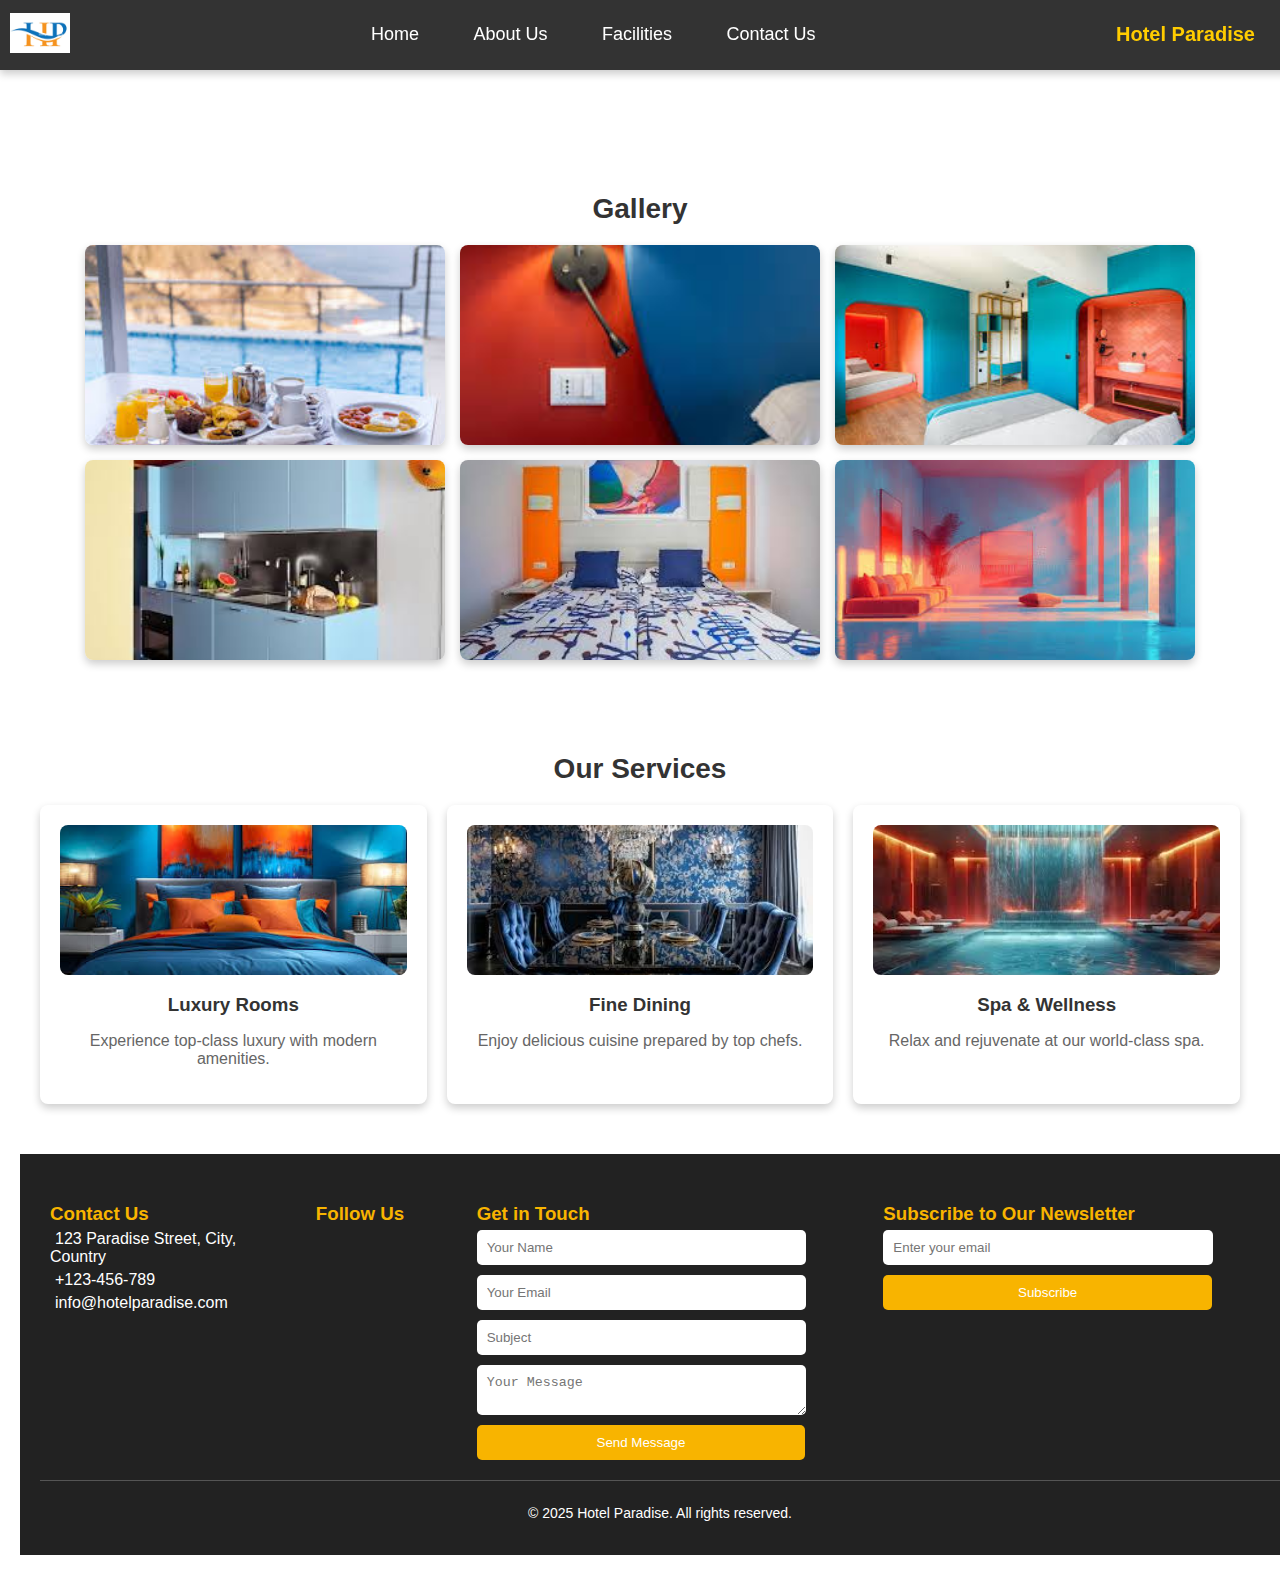
<file: index.html>
<!DOCTYPE html>
<html lang="en">
<main>
<head>
    <meta charset="UTF-8">
    <meta name="viewport" content="width=device-width, initial-scale=1.0">
    <title>Hotel Paradise - Home</title>
    <link rel="stylesheet" href="style.css">
</head>
<body>
    <header>
        <div class="logo-container">
            <div class="logo">
                <img src="images/logo.png" alt="Hotel Logo">
            </div>
        </div>
        <nav>
            <ul>
                <li><a href="index.html">Home</a></li>
                <li><a href="about.html">About Us</a></li>
                <li><a href="facilities.html">Facilities</a></li>
                <li><a href="contact.html">Contact Us</a></li>
            </ul>
        </nav>
        <div class="hotel-name-container">
            <h1 class="hotel-name">Hotel Paradise</h1>
        </div>
    </header>
    
    

    <section class="gallery">
        <h2>Gallery</h2>
        <div class="gallery-container">
            <img src="images/hotel1.jpg" alt="Gallery Image 1">
            <img src="images/hotel2.jpg" alt="Gallery Image 2">
            <img src="images/hotel3.jpg" alt="Gallery Image 3">
            <img src="images/hotel4.jpg" alt="Gallery Image 4">
            <img src="images/hotel5.jpg" alt="Gallery Image 5">
            <img src="images/hotel6.jpg" alt="Gallery Image 6">
        </div>
    </section>

    <!-- Our Services Section -->
    <section class="services">
        <h2>Our Services</h2>
        <div class="services-container">
            <div class="service">
                <img src="images/room.jpg" alt="Luxury Rooms">
                <h3>Luxury Rooms</h3>
                <p>Experience top-class luxury with modern amenities.</p>
            </div>
            <div class="service">
                <img src="images/dining.jpg" alt="Fine Dining">
                <h3>Fine Dining</h3>
                <p>Enjoy delicious cuisine prepared by top chefs.</p>
            </div>
            <div class="service">
                <img src="images/spa.jpg" alt="Spa & Wellness">
                <h3>Spa & Wellness</h3>
                <p>Relax and rejuvenate at our world-class spa.</p>
            </div>
        </div>
    </section>

    <footer>
        <div class="footer-container">
            <!-- Contact Info -->
            <div class="footer-section contact-info">
                <h3>Contact Us</h3>
                <p><i class="fas fa-map-marker-alt"></i> 123 Paradise Street, City, Country</p>
                <p><i class="fas fa-phone"></i> +123-456-789</p>
                <p><i class="fas fa-envelope"></i> info@hotelparadise.com</p>
            </div>
    
            <!-- Social Media -->
            <div class="footer-section social-media">
                <h3>Follow Us</h3>
                <a href="#"><i class="fab fa-facebook"></i></a>
                <a href="#"><i class="fab fa-twitter"></i></a>
                <a href="#"><i class="fab fa-instagram"></i></a>
                <a href="#"><i class="fab fa-linkedin"></i></a>
            </div>
    
            <!-- Contact Form -->
            <div class="footer-section contact-form">
                <h3>Get in Touch</h3>
                <form action="#">
                    <input type="text" placeholder="Your Name" required>
                    <input type="email" placeholder="Your Email" required>
                    <input type="text" placeholder="Subject" required>
                    <textarea placeholder="Your Message" required></textarea>
                    <button type="submit">Send Message</button>
                </form>
            </div>
    
            <!-- Newsletter -->
            <div class="footer-section newsletter">
                <h3>Subscribe to Our Newsletter</h3>
                <form action="#">
                    <input type="email" placeholder="Enter your email" required>
                    <button type="submit">Subscribe</button>
                </form>
            </div>
        </div>
    
        <div class="footer-bottom">
            <p>&copy; 2025 Hotel Paradise. All rights reserved.</p>
        </div>
    </footer>
    
</body>
</main>
</html>
</file>
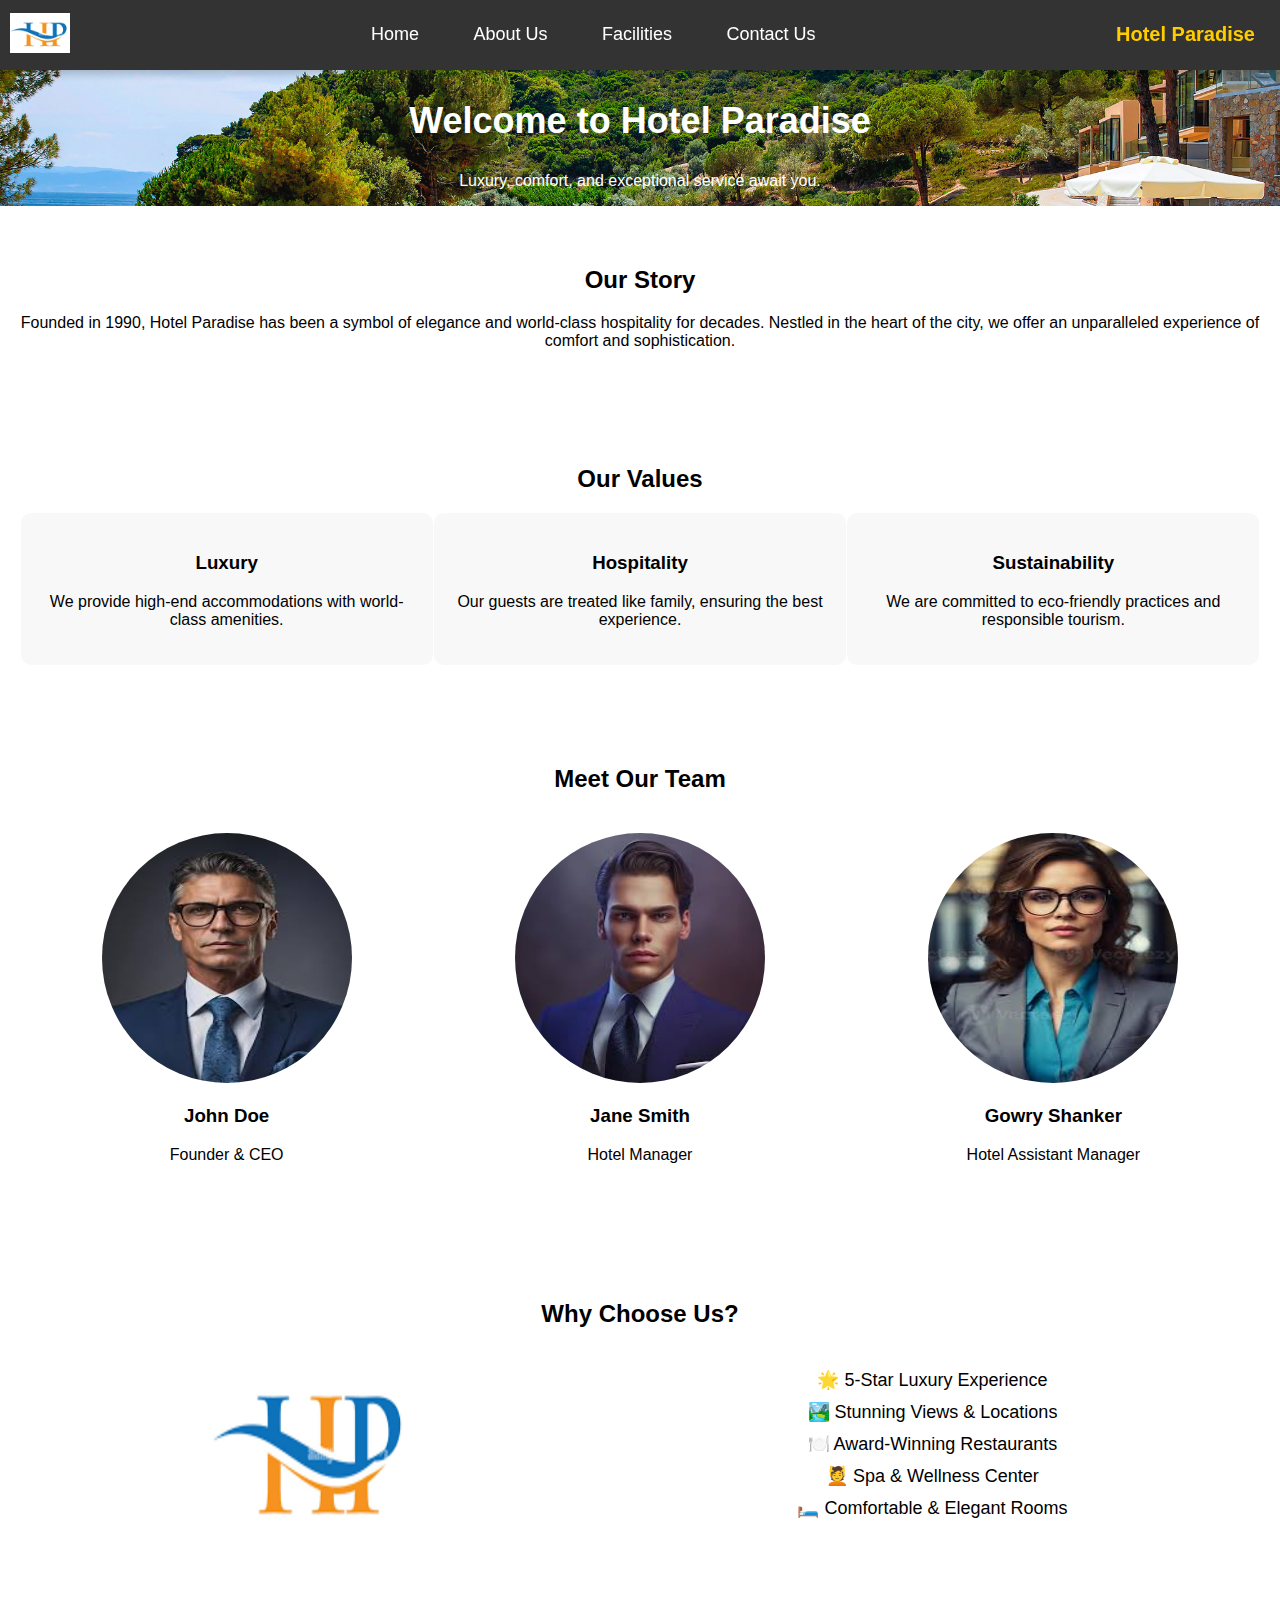
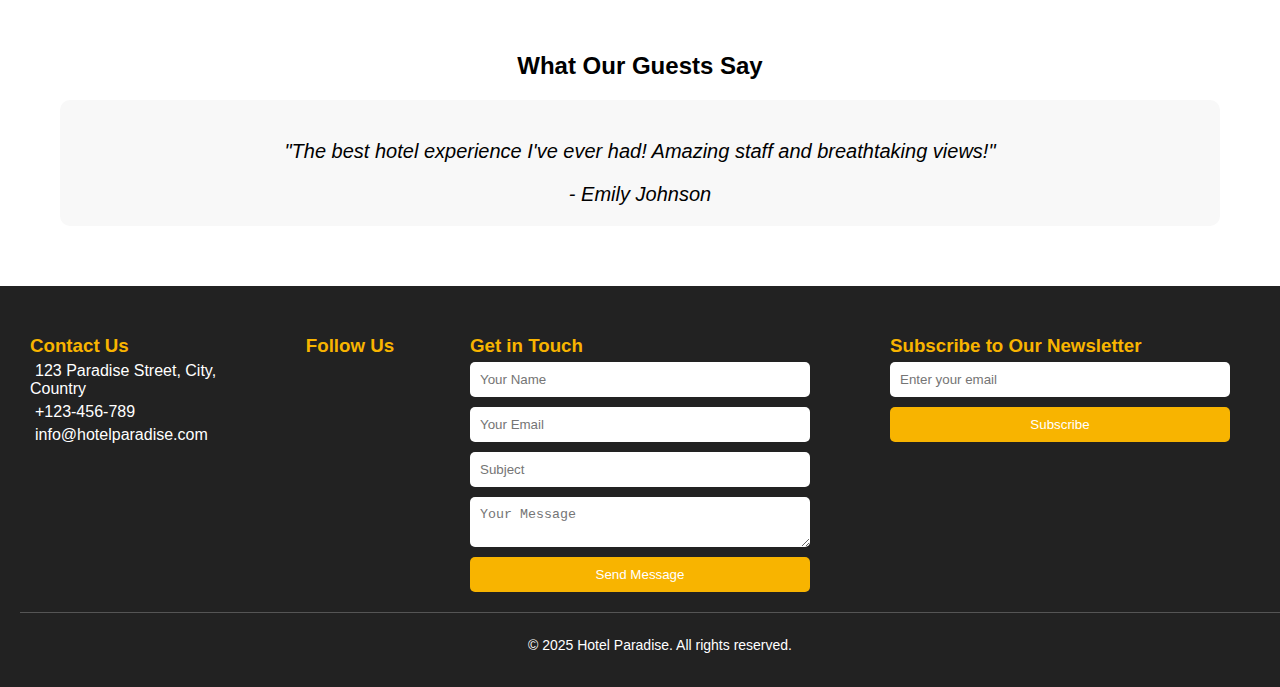
<file: about.html>
<!DOCTYPE html>
<html lang="en">
<head>
    <meta charset="UTF-8">
    <meta name="viewport" content="width=device-width, initial-scale=1.0">
    <title>About Us - Hotel Paradise</title>
    <link rel="stylesheet" href="style.css">
</head>
<body>
    <header>
        <div class="logo-container">
            <div class="logo">
                <img src="images/logo.png" alt="Hotel Logo">
            </div>
        </div>
        <nav>
            <ul>
                <li><a href="index.html">Home</a></li>
                <li><a href="about.html">About Us</a></li>
                <li><a href="facilities.html">Facilities</a></li>
                <li><a href="contact.html">Contact Us</a></li>
            </ul>
        </nav>
        <div class="hotel-name-container">
            <h1 class="hotel-name">Hotel Paradise</h1>
        </div>
    </header>

       <!-- Hero Section -->
       <section class="hero">
        <div class="hero-content">
            <h2>Welcome to Hotel Paradise</h2>
            <p>Luxury, comfort, and exceptional service await you.</p>
        </div>
    </section>

    <!-- Our Story -->
    <section class="our-story">
        <div class="container">
            <h2>Our Story</h2>
            <p>Founded in 1990, Hotel Paradise has been a symbol of elegance and world-class hospitality for decades. Nestled in the heart of the city, we offer an unparalleled experience of comfort and sophistication.</p>
        </div>
    </section>

    <!-- Our Values -->
    <section class="our-values">
        <div class="container">
            <h2>Our Values</h2>
            <div class="values-grid">
                <div class="value-item">
                    <h3>Luxury</h3>
                    <p>We provide high-end accommodations with world-class amenities.</p>
                </div>
                <div class="value-item">
                    <h3>Hospitality</h3>
                    <p>Our guests are treated like family, ensuring the best experience.</p>
                </div>
                <div class="value-item">
                    <h3>Sustainability</h3>
                    <p>We are committed to eco-friendly practices and responsible tourism.</p>
                </div>
            </div>
        </div>
    </section>

    <!-- Meet the Team -->
    <section class="team">
        <div class="container">
            <h2>Meet Our Team</h2>
            <div class="team-grid">
                <div class="team-member">
                    <img src="images/ceo.jpg" alt="CEO">
                    <h3>John Doe</h3>
                    <p>Founder & CEO</p>
                </div>
                <div class="team-member">
                    <img src="images/manager.jpg" alt="Manager">
                    <h3>Jane Smith</h3>
                    <p>Hotel Manager</p>
                </div>
                <div class="team-member">
                    <img src="images/assmanager.jpg" alt="Manager">
                    <h3>Gowry Shanker</h3>
                    <p>Hotel Assistant Manager</p>
                </div>
            </div>
        </div>
    </section>

    <!-- Why Choose Us -->
    <section class="why-choose-us">
        <div class="container">
        <h2>Why Choose Us?</h2>
        <div class="why-choose-grid">
        <div class="why-image">
            <img src="images/logo.png" alt="logo">
        </div>
        <div class="container">
            <ul>
                <li>🌟 5-Star Luxury Experience</li>
                <li>🏞️ Stunning Views & Locations</li>
                <li>🍽️ Award-Winning Restaurants</li>
                <li>💆 Spa & Wellness Center</li>
                <li>🛏️ Comfortable & Elegant Rooms</li>
            </ul>
        </div>
    </div>
    </div>
    </section>

    <!-- Testimonials -->
    <section class="testimonials">
        <div class="container">
            <h2>What Our Guests Say</h2>
            <blockquote>
                <p>"The best hotel experience I've ever had! Amazing staff and breathtaking views!"</p>
                <cite>- Emily Johnson</cite>
            </blockquote>
        </div>
    </section>
    <footer>
        <div class="footer-container">
            <!-- Contact Info -->
            <div class="footer-section contact-info">
                <h3>Contact Us</h3>
                <p><i class="fas fa-map-marker-alt"></i> 123 Paradise Street, City, Country</p>
                <p><i class="fas fa-phone"></i> +123-456-789</p>
                <p><i class="fas fa-envelope"></i> info@hotelparadise.com</p>
            </div>
    
            <!-- Social Media -->
            <div class="footer-section social-media">
                <h3>Follow Us</h3>
                <a href="#"><i class="fab fa-facebook"></i></a>
                <a href="#"><i class="fab fa-twitter"></i></a>
                <a href="#"><i class="fab fa-instagram"></i></a>
                <a href="#"><i class="fab fa-linkedin"></i></a>
            </div>
            
            <!-- Contact Form -->
            <div class="footer-section contact-form">
                <h3>Get in Touch</h3>
                <form action="#">
                    <input type="text" placeholder="Your Name" required>
                    <input type="email" placeholder="Your Email" required>
                    <input type="text" placeholder="Subject" required>
                    <textarea placeholder="Your Message" required></textarea>
                    <button type="submit">Send Message</button>
                </form>
            </div>
    
            <!-- Newsletter -->
            <div class="footer-section newsletter">
                <h3>Subscribe to Our Newsletter</h3>
                <form action="#">
                    <input type="email" placeholder="Enter your email" required>
                    <button type="submit">Subscribe</button>
                </form>
            </div>
        </div>
    
        <div class="footer-bottom">
            <p>&copy; 2025 Hotel Paradise. All rights reserved.</p>
        </div>
    </footer>
</body>
</html>
</file>
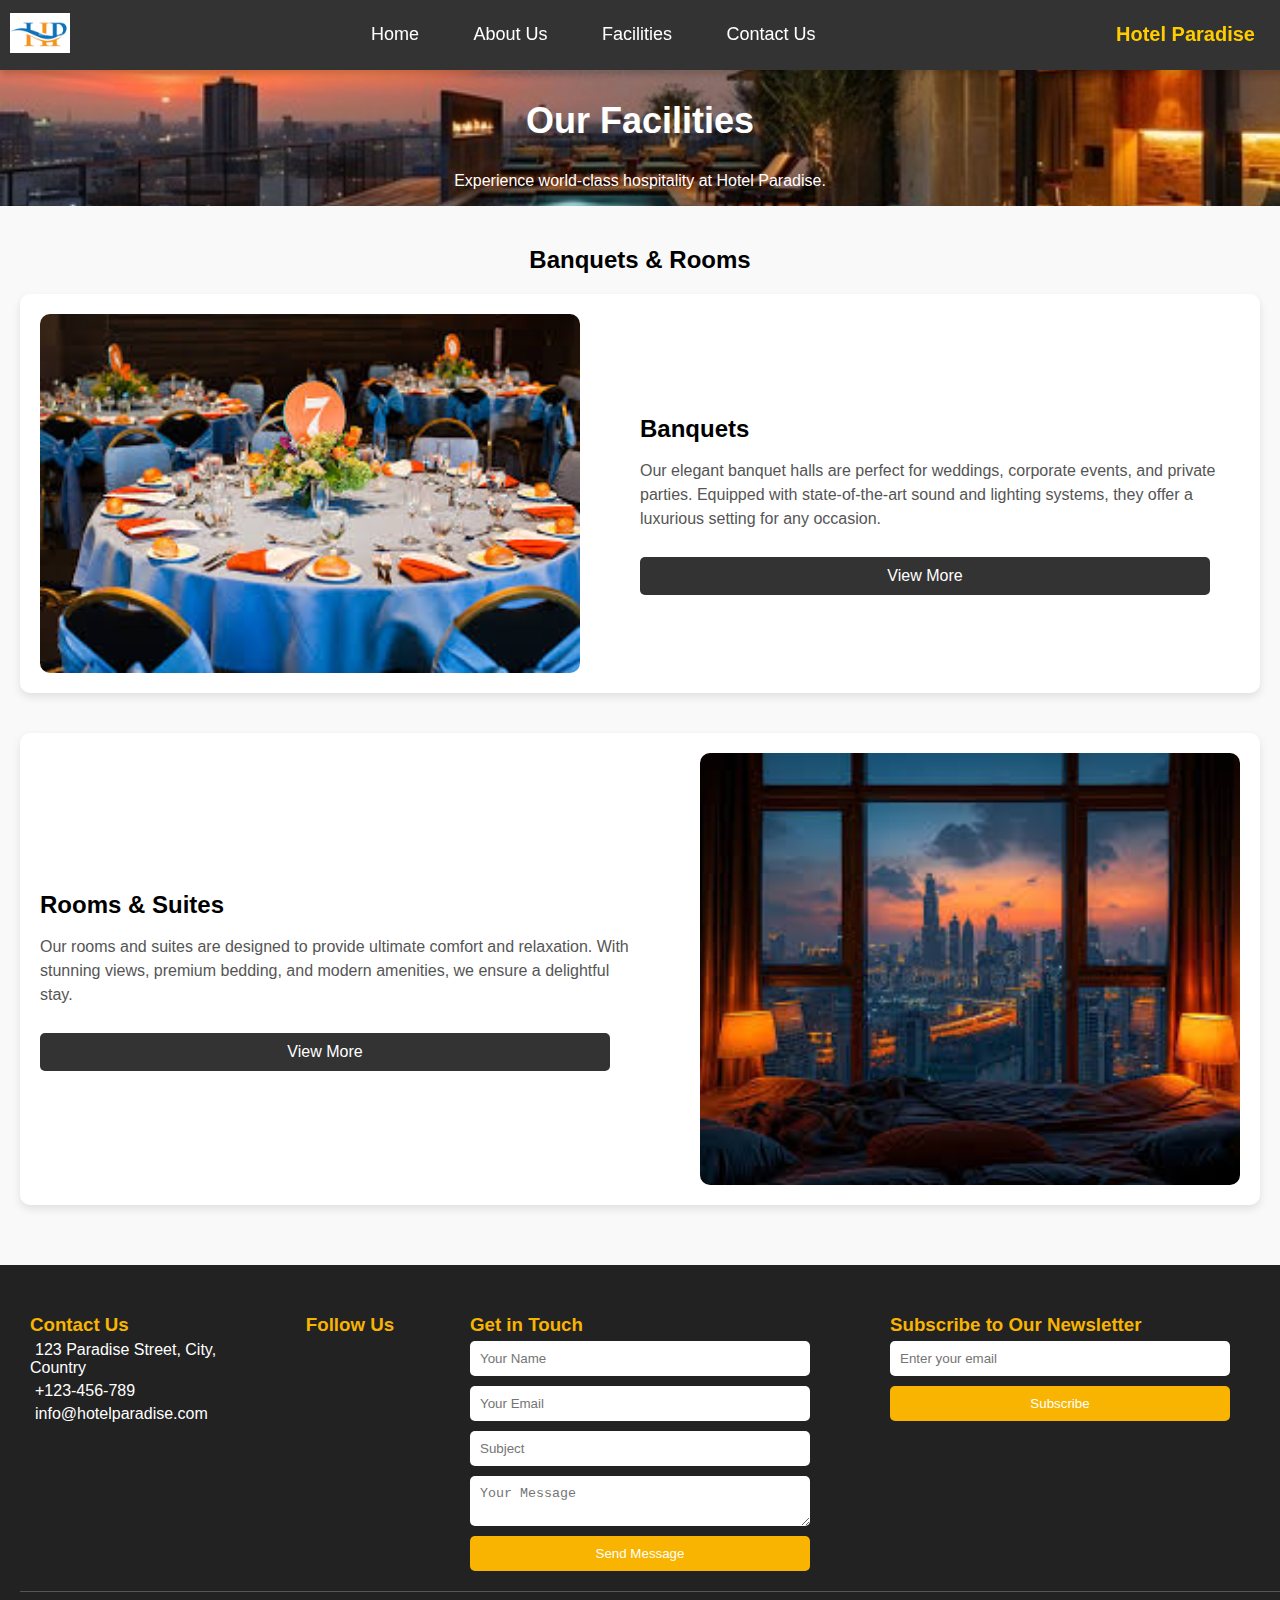
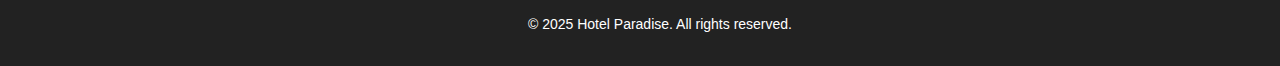
<file: facilities.html>
<!DOCTYPE html>
<html lang="en">
<head>
    <meta charset="UTF-8">
    <meta name="viewport" content="width=device-width, initial-scale=1.0">
    <title>Facilities - Hotel Paradise</title>
    <link rel="stylesheet" href="style.css">
</head>
<body>
    <header>
        <div class="logo-container">
            <div class="logo">
                <img src="images/logo.png" alt="Hotel Logo">
            </div>
        </div>
        <nav>
            <ul>
                <li><a href="index.html">Home</a></li>
                <li><a href="about.html">About Us</a></li>
                <li><a href="facilities.html">Facilities</a></li>
                <li><a href="contact.html">Contact Us</a></li>
            </ul>
        </nav>
        <div class="hotel-name-container">
            <h1 class="hotel-name">Hotel Paradise</h1>
        </div>
    </header>

    <section class="fac-hero">
        <div class="fac-hero-content">
            <h2>Our Facilities</h2>
            <p>Experience world-class hospitality at Hotel Paradise.</p>
        </div>
    </section>

    <!-- Facilities Section -->
    <section class="facilities">
        <div class="container">
            <h2>Banquets & Rooms</h2>

            <!-- Banquets Section -->
            <div class="facility">
                <img src="images/banquet.jpg" alt="Banquet Hall">
                <div class="facility-info">
                    <h3>Banquets</h3>
                    <p>Our elegant banquet halls are perfect for weddings, corporate events, and private parties. Equipped with state-of-the-art sound and lighting systems, they offer a luxurious setting for any occasion.</p>
                    <button class="btn">View More</button>
                </div>
            </div>

            <!-- Rooms Section -->
            <div class="facility">
                <div class="facility-info">
                    <h3>Rooms & Suites</h3>
                    <p>Our rooms and suites are designed to provide ultimate comfort and relaxation. With stunning views, premium bedding, and modern amenities, we ensure a delightful stay.</p>
                    <button class="btn">View More</button>
                </div>
                <img src="images/facility.jpg" alt="Luxury Room">
            </div>
        </div>
    </section>

    <footer>
        <div class="footer-container">
            <!-- Contact Info -->
            <div class="footer-section contact-info">
                <h3>Contact Us</h3>
                <p><i class="fas fa-map-marker-alt"></i> 123 Paradise Street, City, Country</p>
                <p><i class="fas fa-phone"></i> +123-456-789</p>
                <p><i class="fas fa-envelope"></i> info@hotelparadise.com</p>
            </div>
    
            <!-- Social Media -->
            <div class="footer-section social-media">
                <h3>Follow Us</h3>
                <a href="#"><i class="fab fa-facebook"></i></a>
                <a href="#"><i class="fab fa-twitter"></i></a>
                <a href="#"><i class="fab fa-instagram"></i></a>
                <a href="#"><i class="fab fa-linkedin"></i></a>
            </div>
    
            <!-- Contact Form -->
            <div class="footer-section contact-form">
                <h3>Get in Touch</h3>
                <form action="#">
                    <input type="text" placeholder="Your Name" required>
                    <input type="email" placeholder="Your Email" required>
                    <input type="text" placeholder="Subject" required>
                    <textarea placeholder="Your Message" required></textarea>
                    <button type="submit">Send Message</button>
                </form>
            </div>
    
            <!-- Newsletter -->
            <div class="footer-section newsletter">
                <h3>Subscribe to Our Newsletter</h3>
                <form action="#">
                    <input type="email" placeholder="Enter your email" required>
                    <button type="submit">Subscribe</button>
                </form>
            </div>
        </div>
    
        <div class="footer-bottom">
            <p>&copy; 2025 Hotel Paradise. All rights reserved.</p>
        </div>
    </footer>
</body>
</html>
</file>
<file: style.css>
html, body {
    height: 100%;
    margin: 0;
    display: flex;
    padding: 0;
    flex-direction: column;
    font-family: Arial, sans-serif;
}

/* Main content pushes the footer down */
main {
    flex: 1;    
    padding: 70px 20px 20px;
}

/* Header Container */
header {
    background: #333;
    color:#ffcc00;
    padding: 10px 10px;
    position: fixed;
    width: 100%;
    top: 0;
    left: 0;
    display: flex;
    align-items: center;
    justify-content: space-between;
    box-shadow: 0px 4px 8px rgba(0, 0, 0, 0.2);
    z-index: 1000;
}

/* Logo and Hotel Name */
.logo-container {
    display: flex;
    align-items: center;
}

.logo img {
    height: 40px;
    width: auto;
    align-items: left;

}
.hotel-name-container {
    display: flex;
    align-items: center;
    margin-right: 35px;
}



.hotel-name {
    font-size: 20px;
    font-weight: bold;
    align-items: right;

    
}
/* Navigation */
nav {
    flex: 1;
    text-align: center;
}

nav ul {
    list-style: none;
    padding: 0;
    margin: 0;
}

nav ul li {
    display: inline;
    margin: 0 15px;
}

nav ul li a {
    color: white;
    text-decoration: none;
    font-size: 18px;
    padding: 5px 10px;
    transition: 0.3s;
}

nav ul li a:hover {
    background: #555;
    border-radius: 5px;
}
/* Responsive Navigation */
@media (max-width: 768px) {
    nav ul {
        flex-direction: column;
        position: absolute;
        background: #333;
        width: 100%;
        top: 50px;
        left: 0;
        display: none;
    }
    
    nav ul li {
        text-align: center;
        padding: 10px 0;
    }

    .nav-toggle {
        display: block;
    }

    .nav-active {
        display: flex;
    }
}

.gallery {
    text-align: center;
    padding: 100px 20px 20px;
}

.gallery h2 {
    font-size: 28px;
    color: #333;
    margin-bottom: 20px;
}

.gallery-container {
    display: flex;
    flex-wrap: wrap;
    justify-content: center;
    gap: 15px;
}

.gallery-container img {
    width: 30%; /* Adjust for responsiveness */
    height: 200px;
    object-fit: cover;
    border-radius: 8px;
    box-shadow: 0px 4px 8px rgba(0, 0, 0, 0.2);
}

/* Services Section */
.services {
    text-align: center;
    padding: 50px 20px;
}

.services h2 {
    font-size: 28px;
    color: #333;
    margin-bottom: 20px;
}

.services-container {
    display: flex;
    justify-content: center;
    gap: 20px;
}

.service {
    background: rgb(255, 255, 255);
    padding: 20px;
    border-radius: 8px;
    box-shadow: 0px 4px 8px rgba(0, 0, 0, 0.2);
    text-align: center;
    width: 30%;
}

.service img {
    width: 100%;
    height: 150px;
    object-fit: cover;
    border-radius: 8px;
}

.service h3 {
    margin: 15px 0 10px;
    color: #333;
}

.service p {
    color: #666;
    font-size: 16px;
}
@media (max-width: 768px) {
    .gallery-container img, .service {
        width: 100%;
    }
}
/* Footer Styling */
footer {
    background: #222;
    color: white;
    padding: 20px;
    font-size: 16px;
    width: 100%;
}

/* Footer Container - FLEX */
.footer-container {
    display: flex;
    flex-wrap: wrap;
    justify-content: space-between;
    margin: 0 auto;
    width: 100%;
}

/* Footer Sections */
/* Footer Sections with Different Widths */
.footer-section {
    padding: 10px;
}

.footer-section h3 {
    margin-bottom: 5px;
    color: #f8b400;
}
.contact-info {
    flex: 1; /* Takes more space */
}

.social-media {
    flex: 1; /* Smallest */
    text-align: center;
}

.contact-form {
    flex: 2; /* Medium */
}

.newsletter {
    flex: 2; /* Smallest */
}
/* Contact Info */
.contact-info p {
    margin: 5px 0;
}

.contact-info i {
    margin-right: 5px;
    color: #f8b400;
}

/* Social Media */
.social-media a {
    color: white;
    font-size: 24px;
    margin-right: 5px;
    transition: 0.3s;
}

.social-media a:hover {
    color: #f8b400;
}

/* Contact Form */
.contact-form form {
    display: flex;
    flex-direction: column;
}

.contact-form input, 
.contact-form textarea {
    width: 80%;
    padding: 10px;
    margin-bottom: 10px;
    border: none;
    border-radius: 5px;
}

.contact-form button {
    width: 85%;
    padding: 10px;
    background: #f8b400;
    border: none;
    color: white;
    cursor: pointer;
    border-radius: 5px;
    transition: 0.3s;
}

.contact-form button:hover {
    background: #ffcc00;
}

/* Newsletter */
.newsletter form {
    display: flex;
    flex-direction: column;
}

.newsletter input {
    width: 80%;
    padding: 10px;
    margin-bottom: 10px;
    border: none;
    border-radius: 5px;
}

.newsletter button {
    width: 85%;
    padding: 10px;
    background: #f8b400;
    border: none;
    color: white;
    cursor: pointer;
    border-radius: 5px;
    transition: 0.3s;
}

.newsletter button:hover {
    background: #ffcc00;
}

/* Footer Bottom */
.footer-bottom {
    text-align: center;
    padding-top: 10px;
    border-top: 1px solid #555;
    margin-top: 10px;
    font-size: 14px;
}
.hero {

    background: url('images/our.jpg') center/cover no-repeat;
    height: 300px;
    display: flex;
    align-items: center;
    justify-content: center;
    color: white;
    text-align: center;
    margin-top: 70px;
}

.hero-content h2 {
    font-size: 36px;
}

/* Our Story */
.our-story, .our-values, .team, .why-choose-us, .testimonials {
    padding: 40px 20px;
    text-align: center;
}

/* Our Values */
.values-grid {
    display: flex;
    justify-content: space-around;
    margin-top: 20px;
}

.value-item {
    width: 30%;
    background: #f8f8f8;
    padding: 20px;
    border-radius: 10px;
}

/* Team */
.team-grid {
    display: flex;
    justify-content: space-around;

}

.team-member img {
    width: 250px;
    height: 250px;
    border-radius: 50%;
}

.team-member {
    margin: 20px;
}

/* Why Choose Us */
.why-choose-grid{
    display: flex;
    justify-content: space-around;
}
.why-choose-us ul {
    
    list-style: none;
    padding: 0;
}
.why-choose-us img {
    height: 200px;
    width:200px;
}

.why-choose-us li {
    font-size: 18px;
    padding: 5px 0;
}

/* Testimonials */
.testimonials blockquote {
    font-size: 20px;
    font-style: italic;
    background: #f8f8f8;
    padding: 20px;
    border-radius: 10px;
}


.fac-hero {
    background: url('images/facilities-banner.jpg') center/cover no-repeat;
    max-height: 500px;
    display: flex;
    align-items: center;
    justify-content: center;
    color: white;
    text-align: center;
    margin-top: 70px;
}

.fac-hero-content h2 {
    font-size: 36px;
}

/* Facilities Section */
.facilities {
    padding: 20px 20px;
    text-align: center;
    background: #f9f9f9;
}

.facility {
    display: flex;
    align-items: center;
    justify-content: space-between;
    margin-bottom: 40px;
    background: white;
    padding: 20px;
    border-radius: 10px;
    box-shadow: 0 4px 8px rgba(0, 0, 0, 0.1);
}

.facility img {
    width: 45%;
    border-radius: 10px;
}

.facility-info {
    width: 50%;
    text-align: left;
}

.facility-info h3 {
    font-size: 24px;
    margin-bottom: 10px;
}

.facility-info p {
    font-size: 16px;
    color: #555;
    line-height: 1.5;
}
@media (max-width: 768px) {
    .facility img, .facility-info {
        width: 100%;
    }
}
/* Buttons */
.btn {
    display: inline-block;
    padding: 10px 20px;
    margin-top: 10px;
    font-size: 16px;
    color: white;
    background: #333;
    border: none;
    border-radius: 5px;
    cursor: pointer;
    transition: background 0.3s;
}

.btn:hover {
    background: #555;
}


/* Hero Section */
.contact-hero {
    background: url('images/contact-banner.jpg') center/cover no-repeat;
    max-height: 500px;
    display: flex;
    align-items: center;
    justify-content: space-evenly;
    color: white;
    text-align: center;
    margin-top: 70px;
}

.contact-hero-content h2 {
    font-size: 36px;
}

/* Contact Section */
.contact-page {
    padding: 50px 20px;
    display: flex;
    justify-content: center;
}

.contact-container {
    display: flex;
    flex-wrap: wrap;
    gap: 20px;
    width: 100%;
    justify-content: space-evenly;
}

/* Contact Form */
.contact-page-form, .map-section {
    width: 40%;
    background: #f9f9f9;
    padding: 5px;
    border-radius: 10px;
    box-shadow: 0 4px 6px rgba(0, 0, 0, 0.1);
}

.contact-page-form h2, .map-section h2 {
    margin-bottom: 10px;
    font-size: 22px;
}

.contact-page-form input, .contact-page-form textarea {
    width: 92%;
    padding: 10px;
    margin-top: 10px;
    border: 1px solid #ccc;
    border-radius: 5px;
}

.radio-group {
    display: flex;
    justify-content: space-between;
    margin-top: 10px;
}

.btn {
    display: inline-block;
    padding: 10px 20px;
    font-size: 16px;
    color: white;
    background: #333;
    border: none;
    border-radius: 5px;
    cursor: pointer;
    transition: background 0.3s;
    width: 95%;
    margin-top: 10px;
}

.btn:hover {
    background: #555;
}

/* Map Section */
.map-section {
    display: flex;
    flex-direction: column;
    align-items: center;
    justify-content: center;
}

.map-container {
    width: 100%;
    height: 300px;
    border-radius: 10px;
    overflow: hidden;
}

/* Responsive Design */
@media (max-width: 768px) {
    .contact-container {
        flex-direction: column;
        align-items: center;
    }

    .contact-form, .map-section {
        width: 90%;
    }

    .map-container {
        height: 250px;
    }
}
/* Responsive Footer */
@media (max-width: 768px) {
    .contact-container, .footer-container {
        flex-direction: column;
        align-items: center;
    }

    .contact-page-form, .map-section {
        width: 100%;
    }
}
</file>
